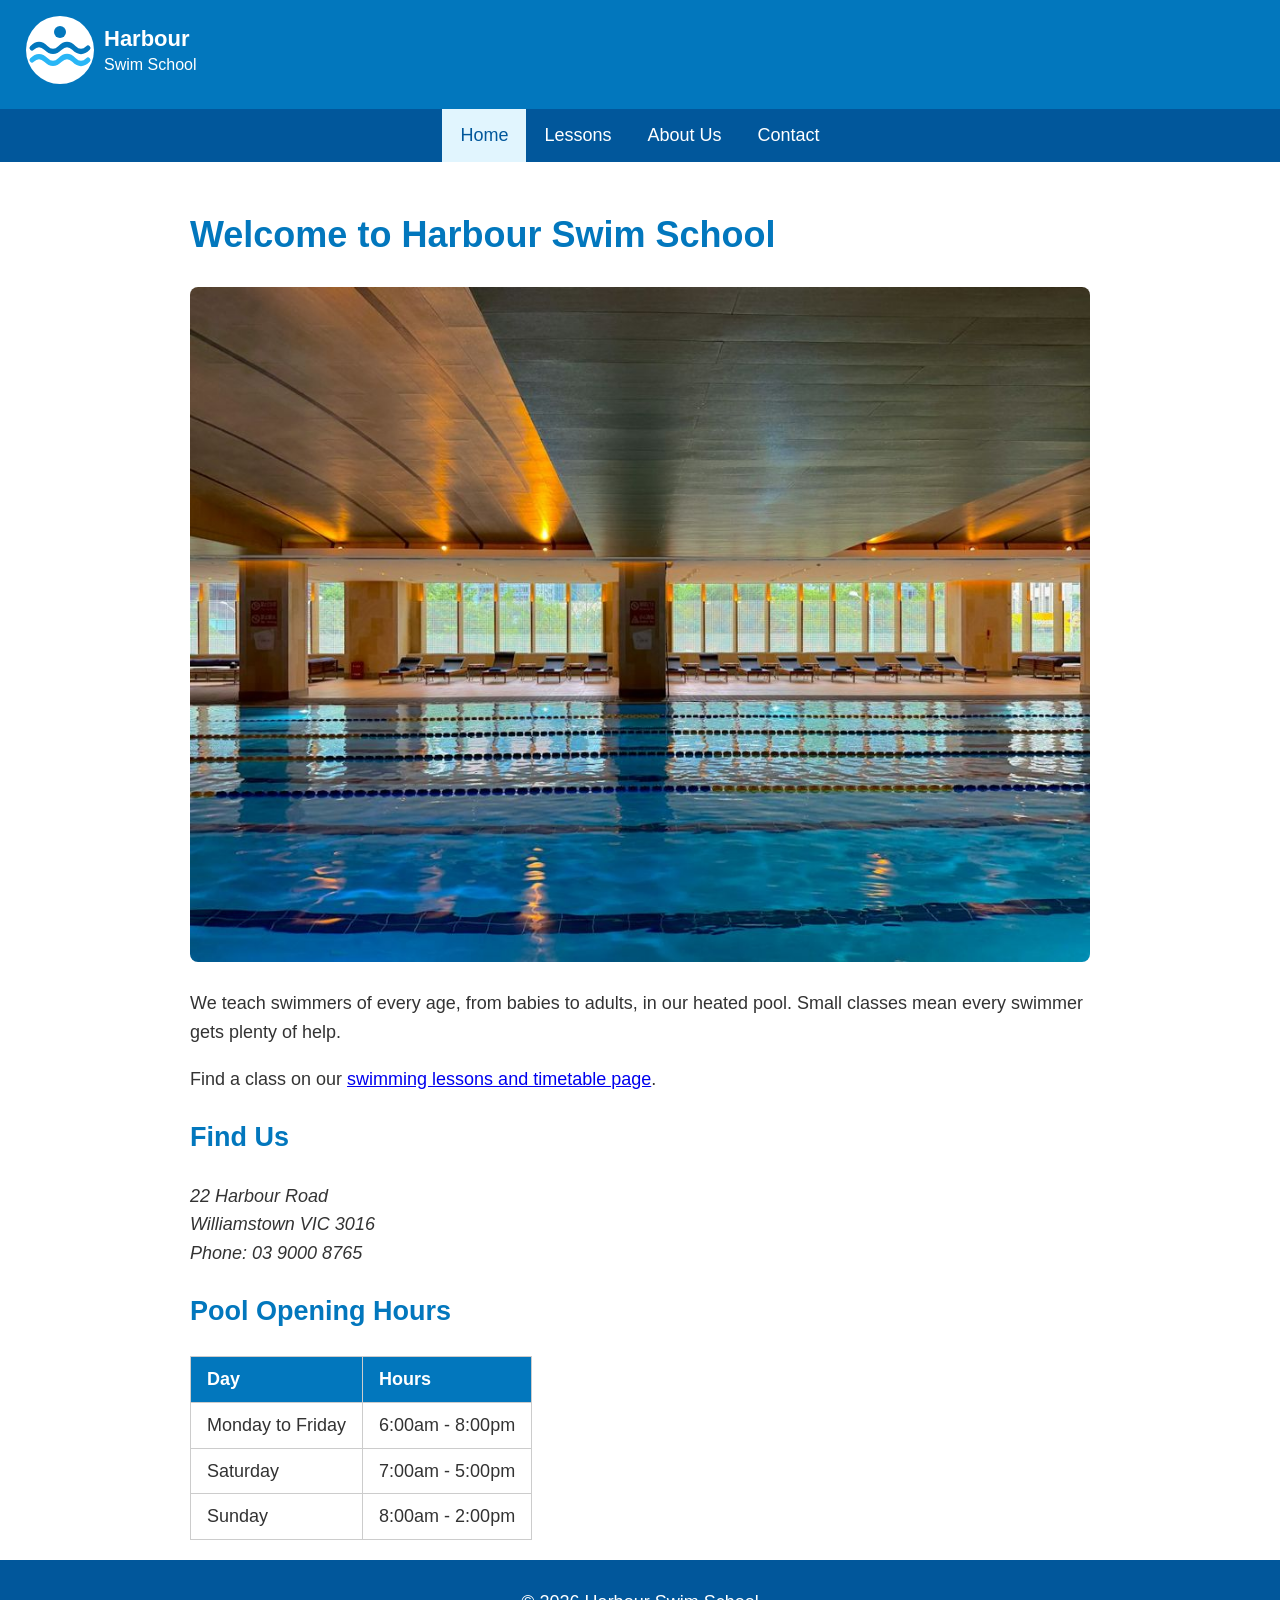
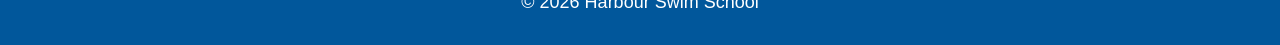
<file: index.html>
<!DOCTYPE html>
<html lang="en">
<head>
  <meta charset="UTF-8">
  <meta name="viewport" content="width=device-width, initial-scale=1.0">
  <title>Home | Harbour Swim School</title>
  <link rel="stylesheet" href="style.css">
</head>
<body>

  <!-- Header -->
  <header>
    <a href="index.html"><img src="images/logo.svg" alt="Harbour Swim School home page" width="240" height="80"></a>
  </header>

  <!-- Navigation -->
  <nav>
    <ul>
      <li><a href="index.html" class="active">Home</a></li>
      <li><a href="lessons.html">Lessons</a></li>
      <li><a href="about.html">About Us</a></li>
      <li><a href="contact.html">Contact</a></li>
    </ul>
  </nav>

  <!-- Main content -->
  <main>
    <h1>Welcome to Harbour Swim School</h1>
    <img src="images/pool.jpg" alt="An empty indoor pool with lane ropes" class="banner">
    <p>We teach swimmers of every age, from babies to adults, in our heated pool. Small classes mean every swimmer gets plenty of help.</p>
    <p>Find a class on our <a href="lessons.html">swimming lessons and timetable page</a>.</p>

    <section>
      <h2>Find Us</h2>
      <address>
        22 Harbour Road<br>
        Williamstown VIC 3016<br>
        Phone: 03 9000 8765
      </address>
    </section>

    <section>
      <h2>Pool Opening Hours</h2>
      <table>
        <thead>
          <tr>
            <th>Day</th>
            <th>Hours</th>
          </tr>
        </thead>
        <tbody>
          <tr>
            <td>Monday to Friday</td>
            <td>6:00am - 8:00pm</td>
          </tr>
          <tr>
            <td>Saturday</td>
            <td>7:00am - 5:00pm</td>
          </tr>
          <tr>
            <td>Sunday</td>
            <td>8:00am - 2:00pm</td>
          </tr>
        </tbody>
      </table>
    </section>
  </main>

  <!-- Footer -->
  <footer>
    <p>&copy; 2026 Harbour Swim School</p>
  </footer>

</body>
</html>
</file>
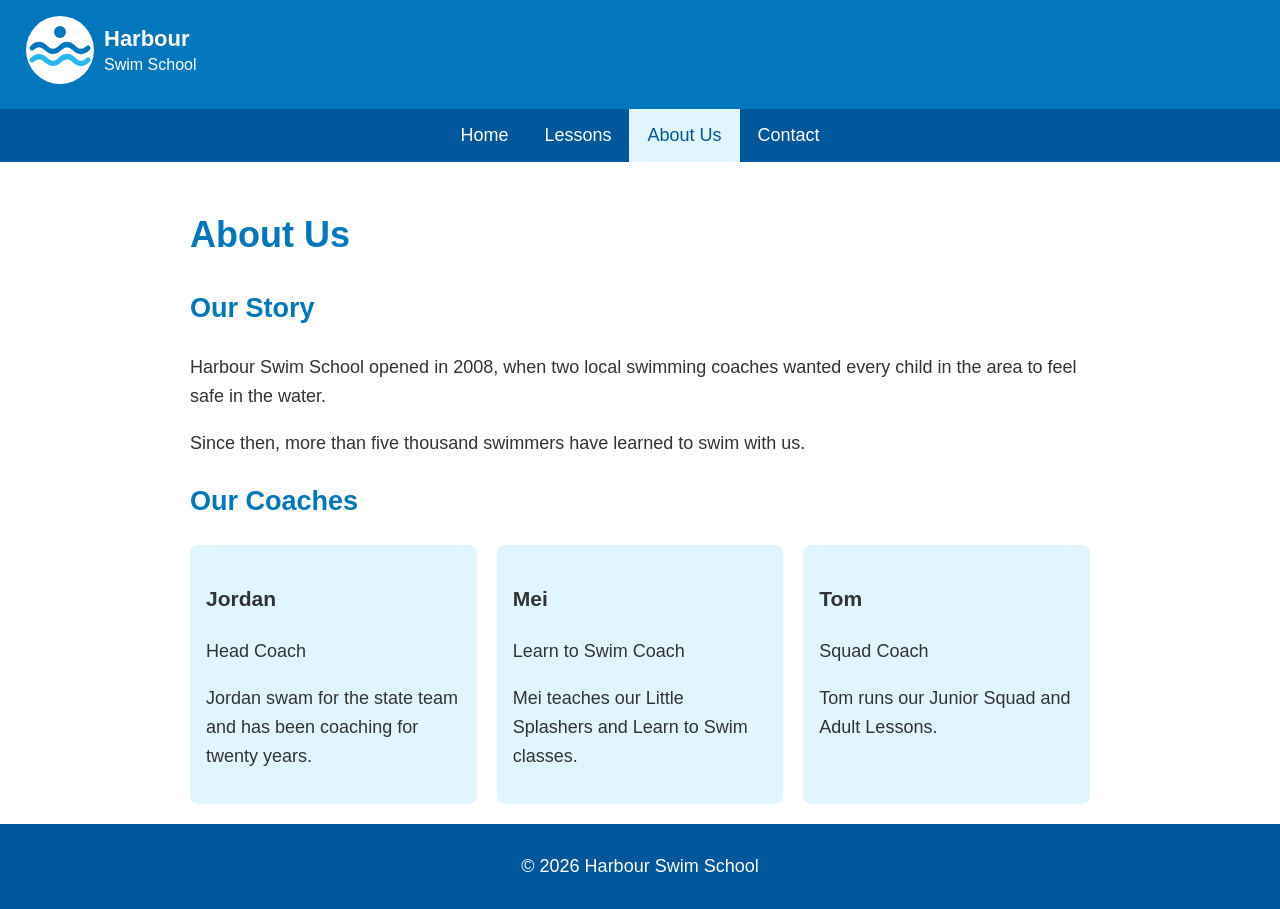
<file: about.html>
<!DOCTYPE html>
<html lang="en">
<head>
  <meta charset="UTF-8">
  <meta name="viewport" content="width=device-width, initial-scale=1.0">
  <title>About Us | Harbour Swim School</title>
  <link rel="stylesheet" href="style.css">
</head>
<body>

  <!-- Header -->
  <header>
    <a href="index.html"><img src="images/logo.svg" alt="Harbour Swim School home page" width="240" height="80"></a>
  </header>

  <!-- Navigation -->
  <nav>
    <ul>
      <li><a href="index.html">Home</a></li>
      <li><a href="lessons.html">Lessons</a></li>
      <li><a href="about.html" class="active">About Us</a></li>
      <li><a href="contact.html">Contact</a></li>
    </ul>
  </nav>

  <!-- Main content -->
  <main>
    <h1>About Us</h1>

    <section>
      <h2>Our Story</h2>
      <p>Harbour Swim School opened in 2008, when two local swimming coaches wanted every child in the area to feel safe in the water.</p>
      <p>Since then, more than five thousand swimmers have learned to swim with us.</p>
    </section>

    <section>
      <h2>Our Coaches</h2>
      <div class="cards">
        <div class="card">
          <h3>Jordan</h3>
          <p>Head Coach</p>
          <p>Jordan swam for the state team and has been coaching for twenty years.</p>
        </div>

        <div class="card">
          <h3>Mei</h3>
          <p>Learn to Swim Coach</p>
          <p>Mei teaches our Little Splashers and Learn to Swim classes.</p>
        </div>

        <div class="card">
          <h3>Tom</h3>
          <p>Squad Coach</p>
          <p>Tom runs our Junior Squad and Adult Lessons.</p>
        </div>
      </div>
    </section>
  </main>

  <!-- Footer -->
  <footer>
    <p>&copy; 2026 Harbour Swim School</p>
  </footer>

</body>
</html>
</file>
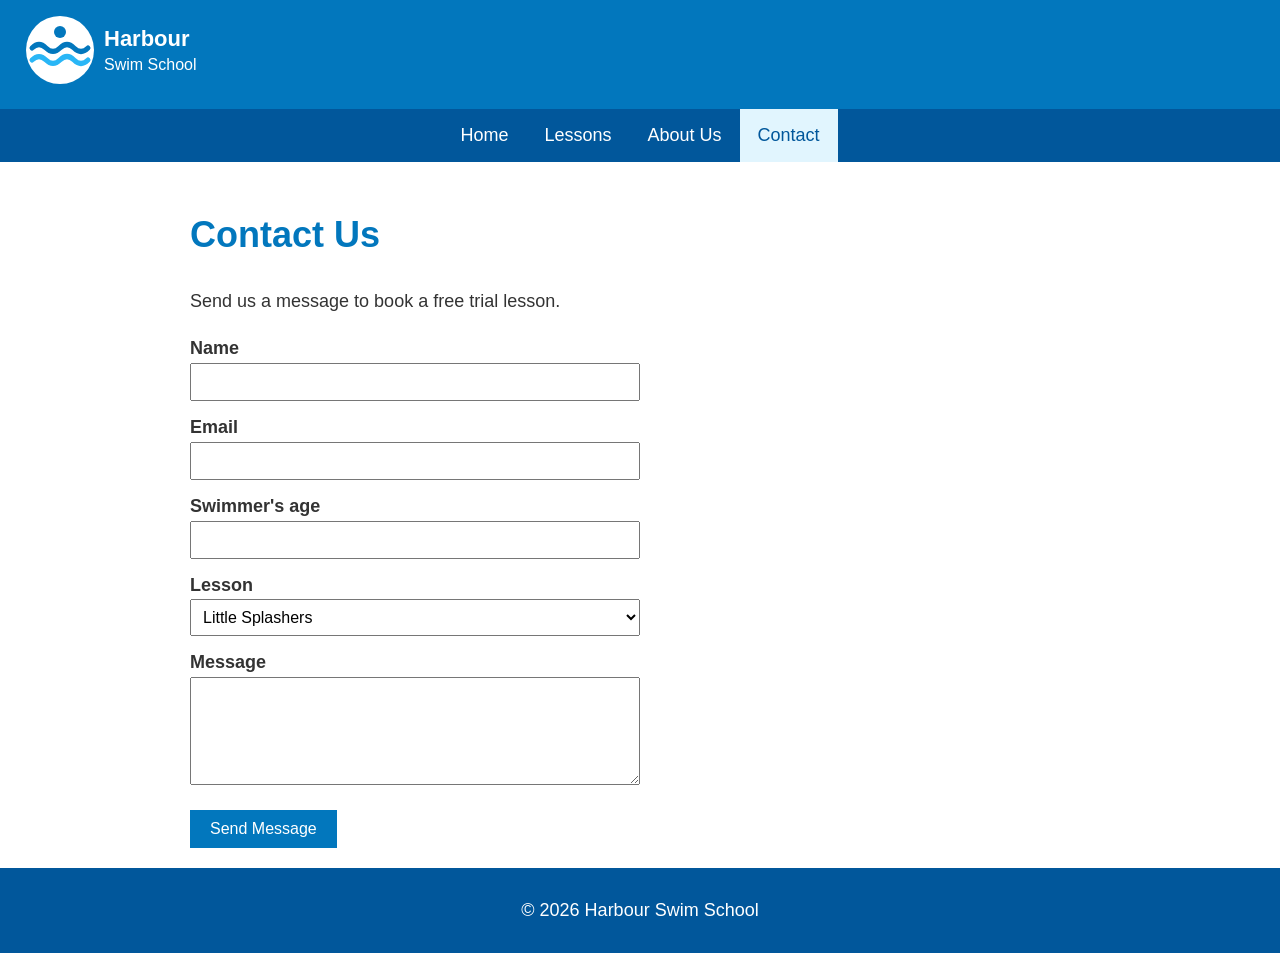
<file: contact.html>
<!DOCTYPE html>
<html lang="en">
<head>
  <meta charset="UTF-8">
  <meta name="viewport" content="width=device-width, initial-scale=1.0">
  <title>Contact | Harbour Swim School</title>
  <link rel="stylesheet" href="style.css">
</head>
<body>

  <!-- Header -->
  <header>
    <a href="index.html"><img src="images/logo.svg" alt="Harbour Swim School home page" width="240" height="80"></a>
  </header>

  <!-- Navigation -->
  <nav>
    <ul>
      <li><a href="index.html">Home</a></li>
      <li><a href="lessons.html">Lessons</a></li>
      <li><a href="about.html">About Us</a></li>
      <li><a href="contact.html" class="active">Contact</a></li>
    </ul>
  </nav>

  <!-- Main content -->
  <main>
    <h1>Contact Us</h1>
    <p>Send us a message to book a free trial lesson.</p>

    <form class="contact-form" action="#">
      <label for="name">Name</label>
      <input type="text" id="name" name="name">

      <label for="email">Email</label>
      <input type="email" id="email" name="email">

      <label for="age">Swimmer's age</label>
      <input type="number" id="age" name="age" min="3" max="99">

      <label for="lesson">Lesson</label>
      <select id="lesson" name="lesson">
        <option>Little Splashers</option>
        <option>Learn to Swim</option>
        <option>Junior Squad</option>
        <option>Adult Lessons</option>
      </select>

      <label for="message">Message</label>
      <textarea id="message" name="message" rows="5"></textarea>

      <button type="submit">Send Message</button>
    </form>
  </main>

  <!-- Footer -->
  <footer>
    <p>&copy; 2026 Harbour Swim School</p>
  </footer>

</body>
</html>
</file>
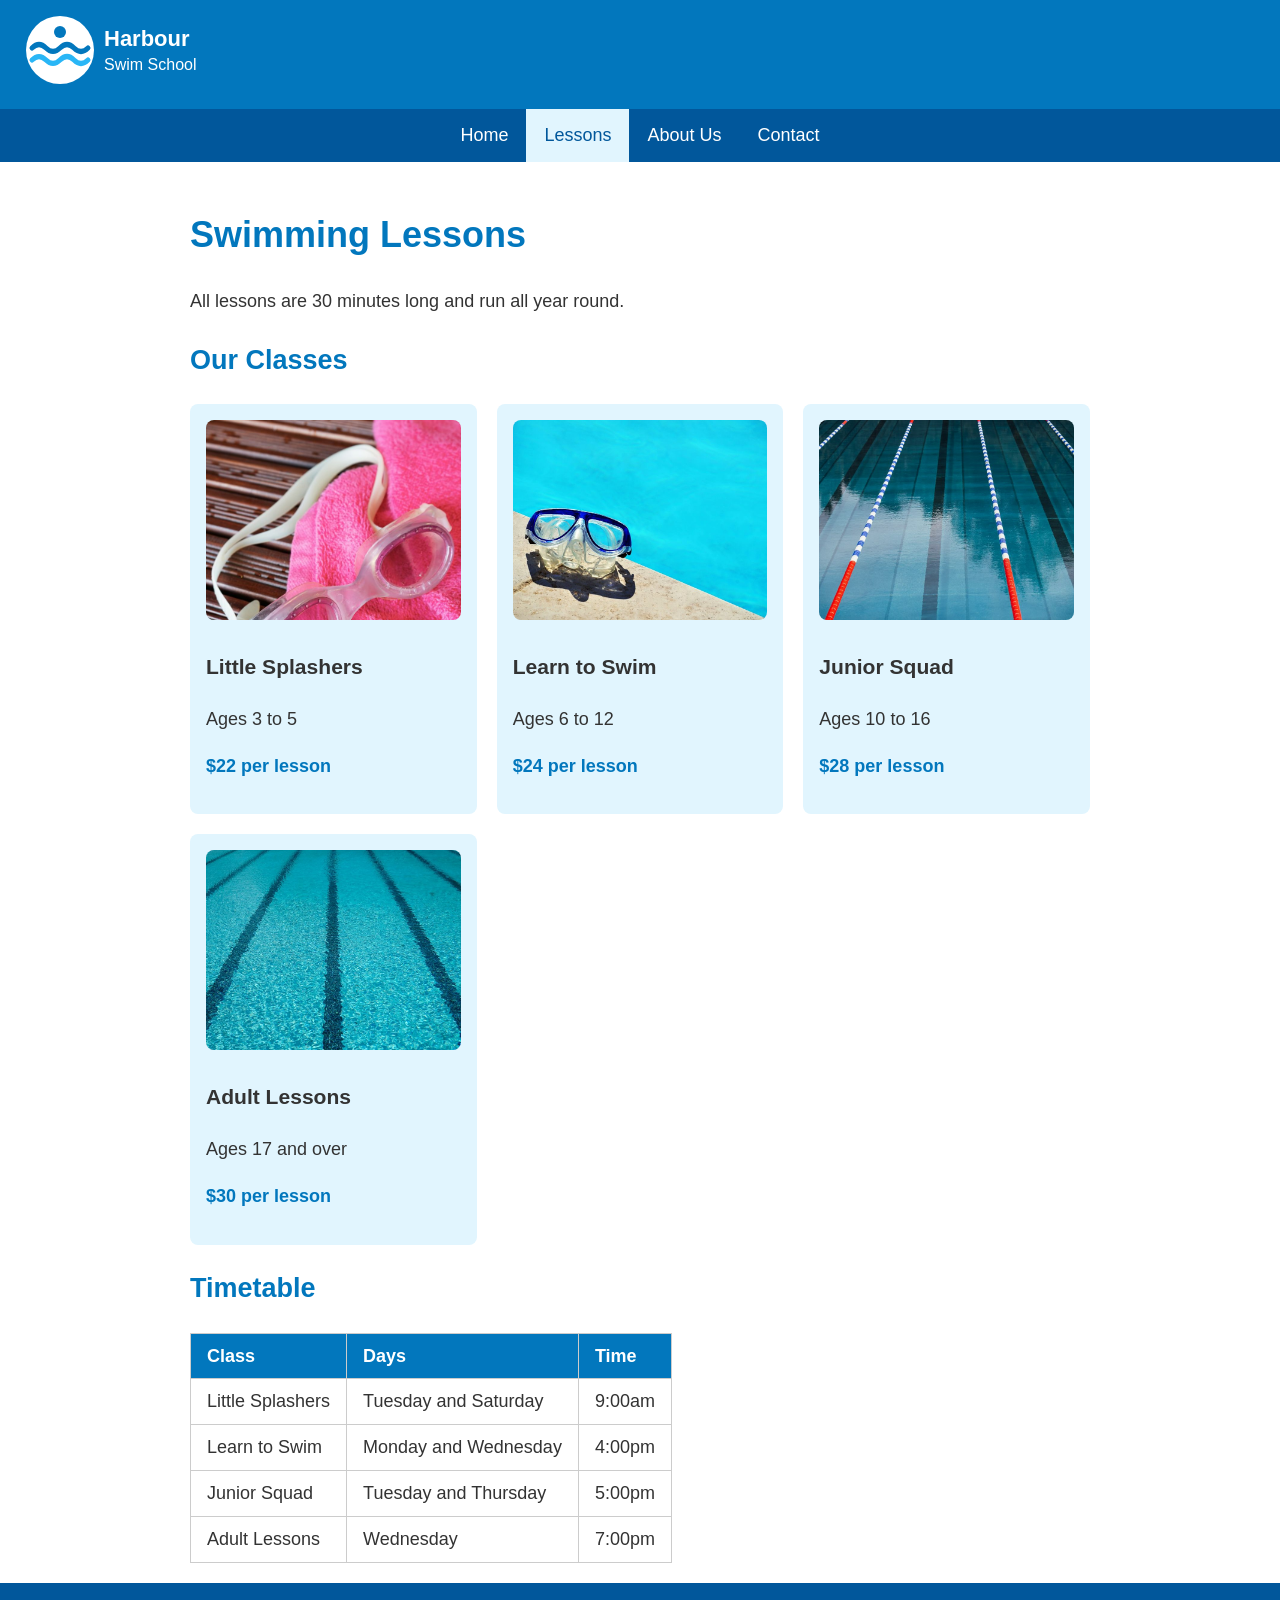
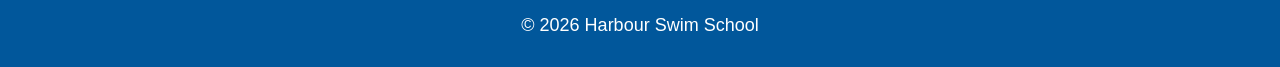
<file: lessons.html>
<!DOCTYPE html>
<html lang="en">
<head>
  <meta charset="UTF-8">
  <meta name="viewport" content="width=device-width, initial-scale=1.0">
  <title>Lessons | Harbour Swim School</title>
  <link rel="stylesheet" href="style.css">
</head>
<body>

  <!-- Header -->
  <header>
    <a href="index.html"><img src="images/logo.svg" alt="Harbour Swim School home page" width="240" height="80"></a>
  </header>

  <!-- Navigation -->
  <nav>
    <ul>
      <li><a href="index.html">Home</a></li>
      <li><a href="lessons.html" class="active">Lessons</a></li>
      <li><a href="about.html">About Us</a></li>
      <li><a href="contact.html">Contact</a></li>
    </ul>
  </nav>

  <!-- Main content -->
  <main>
    <h1>Swimming Lessons</h1>
    <p>All lessons are 30 minutes long and run all year round.</p>

    <section>
      <h2>Our Classes</h2>
      <div class="cards">
        <div class="card">
          <img src="images/little-splashers.jpg" alt="Swimming goggles on a pink towel">
          <h3>Little Splashers</h3>
          <p>Ages 3 to 5</p>
          <p class="price">$22 per lesson</p>
        </div>

        <div class="card">
          <img src="images/learn-to-swim.jpg" alt="Swimming goggles on the edge of a pool">
          <h3>Learn to Swim</h3>
          <p>Ages 6 to 12</p>
          <p class="price">$24 per lesson</p>
        </div>

        <div class="card">
          <img src="images/junior-squad.jpg" alt="Lane ropes stretching down a pool">
          <h3>Junior Squad</h3>
          <p>Ages 10 to 16</p>
          <p class="price">$28 per lesson</p>
        </div>

        <div class="card">
          <img src="images/adult-lessons.jpg" alt="Lane lines on the floor of a pool">
          <h3>Adult Lessons</h3>
          <p>Ages 17 and over</p>
          <p class="price">$30 per lesson</p>
        </div>
      </div>
    </section>

    <section>
      <h2>Timetable</h2>
      <table>
        <thead>
          <tr>
            <th>Class</th>
            <th>Days</th>
            <th>Time</th>
          </tr>
        </thead>
        <tbody>
          <tr>
            <td>Little Splashers</td>
            <td>Tuesday and Saturday</td>
            <td>9:00am</td>
          </tr>
          <tr>
            <td>Learn to Swim</td>
            <td>Monday and Wednesday</td>
            <td>4:00pm</td>
          </tr>
          <tr>
            <td>Junior Squad</td>
            <td>Tuesday and Thursday</td>
            <td>5:00pm</td>
          </tr>
          <tr>
            <td>Adult Lessons</td>
            <td>Wednesday</td>
            <td>7:00pm</td>
          </tr>
        </tbody>
      </table>
    </section>
  </main>

  <!-- Footer -->
  <footer>
    <p>&copy; 2026 Harbour Swim School</p>
  </footer>

</body>
</html>
</file>
<file: style.css>
/* Colours */
:root {
  --main-colour: #0277bd;
  --dark-colour: #01579b;
  --light-colour: #e1f5fe;
  --light-text: #ffffff;
  --body-text: #333333;
}

/* Whole page */
body {
  margin: 0;
  font-family: Arial, Helvetica, sans-serif;
  font-size: 18px;
  line-height: 1.6;
  color: var(--body-text);
  background-color: #ffffff;
}

img {
  max-width: 100%;
}

h1,
h2 {
  color: var(--main-colour);
}

/* Header */
header {
  background-color: var(--main-colour);
  padding: 10px 20px;
}

/* Navigation */
nav {
  background-color: var(--dark-colour);
}

nav ul {
  list-style: none;
  display: flex;
  justify-content: center;
  margin: 0;
  padding: 0;
}

nav a {
  display: block;
  padding: 12px 18px;
  color: var(--light-text);
  text-decoration: none;
}

nav a:hover,
nav a:focus {
  background-color: var(--main-colour);
}

nav a:focus {
  outline: 3px solid var(--light-text);
}

nav a.active {
  background-color: var(--light-colour);
  color: var(--dark-colour);
}

/* Main content */
main {
  max-width: 900px;
  margin: 0 auto;
  padding: 20px;
}

.banner {
  width: 100%;
  border-radius: 8px;
}

/* Tables */
table {
  border-collapse: collapse;
}

th,
td {
  border: 1px solid #cccccc;
  padding: 8px 16px;
  text-align: left;
}

th {
  background-color: var(--main-colour);
  color: var(--light-text);
}

/* Lesson cards */
.cards {
  display: grid;
  grid-template-columns: repeat(auto-fit, minmax(250px, 1fr));
  gap: 20px;
}

.card {
  background-color: var(--light-colour);
  border-radius: 8px;
  padding: 16px;
}

.card img {
  width: 100%;
  height: 200px;
  object-fit: cover;
  border-radius: 8px;
}

.price {
  font-weight: bold;
  color: var(--main-colour);
}

/* Contact form */
.contact-form {
  max-width: 450px;
}

.contact-form label {
  display: block;
  font-weight: bold;
  margin-top: 12px;
}

.contact-form input,
.contact-form select,
.contact-form textarea {
  width: 100%;
  padding: 8px;
  box-sizing: border-box;
  font-size: 16px;
}

.contact-form button {
  margin-top: 16px;
  padding: 10px 20px;
  border: none;
  background-color: var(--main-colour);
  color: var(--light-text);
  font-size: 16px;
}

.contact-form button:hover,
.contact-form button:focus {
  background-color: var(--dark-colour);
}

/* Footer */
footer {
  background-color: var(--dark-colour);
  color: var(--light-text);
  text-align: center;
  padding: 10px;
}
</file>
